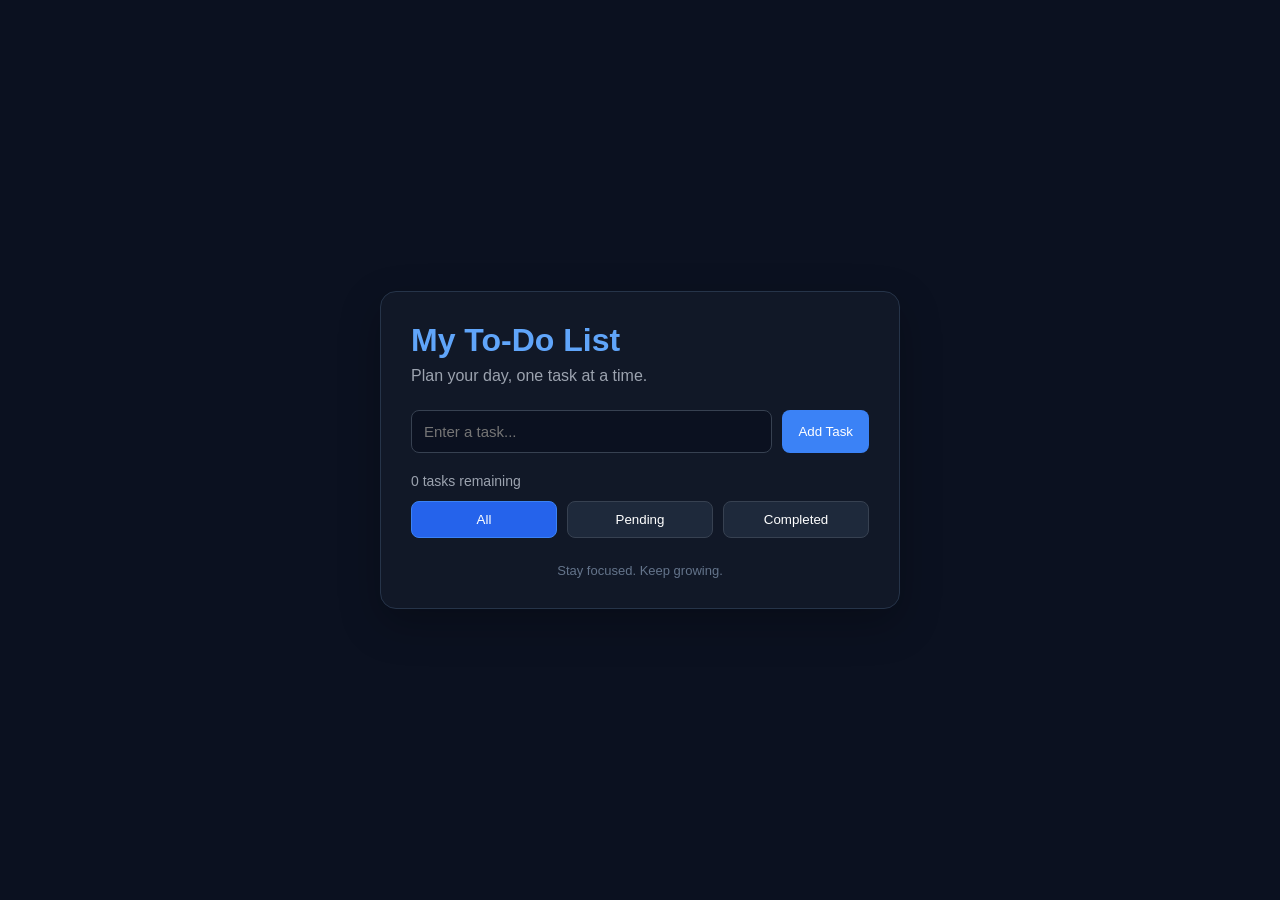
<file: todoApp/index.html>
<!DOCTYPE html>
<html lang="en">
<head>
    <meta charset="UTF-8">
    <meta name="viewport" content="width=device-width, initial-scale=1.0">
    <title>My To-Do List</title>
    <link rel="stylesheet" href="style.css">
    <script src="script.js" defer></script>
</head>
<body>
    <main class="todo-container">
        <h1>My To-Do List</h1>
        <p class="subtitle">Plan your day, one task at a time.</p>

        <form id="todo-form">
            <input
                type="text"
                id="todo-input"
                placeholder="Enter a task..."
                autocomplete="off"
                aria-label="New task"
            >
            <button type="submit">Add Task</button>
        </form>

        <p id="task-count">0 tasks remaining</p>
        
<div class="filters">
    <button type="button" class="filter-btn active" data-filter="all">All</button>
    <button type="button" class="filter-btn" data-filter="pending">Pending</button>
    <button type="button" class="filter-btn" data-filter="completed">Completed</button>
</div>


        <ul id="todo-list"></ul>

        <p class="footer">Stay focused. Keep growing.</p>
    </main>
</body>
</html>
</file>
<file: todoApp/style.css>
* {
    margin: 0;
    padding: 0;
    box-sizing: border-box;
}

body {
    min-height: 100vh;
    font-family: Arial, sans-serif;
    background: #0b1120;
    color: #e5e7eb;
    display: flex;
    justify-content: center;
    align-items: center;
    padding: 20px;
}

.todo-container {
    width: 100%;
    max-width: 520px;
    background: #111827;
    border: 1px solid #263449;
    padding: 30px;
    border-radius: 16px;
    box-shadow: 0 15px 40px #00000040;
}

h1 {
    color: #60a5fa;
    margin-bottom: 8px;
}

.subtitle {
    color: #9ca3af;
    margin-bottom: 25px;
}

#todo-form {
    display: flex;
    gap: 10px;
}

#todo-input {
    flex: 1;
    min-width: 0;
    padding: 12px;
    border: 1px solid #374151;
    border-radius: 8px;
    background: #0b1120;
    color: white;
    font-size: 15px;
}

button {
    padding: 12px 16px;
    background: #3b82f6;
    color: white;
    border: none;
    border-radius: 8px;
    cursor: pointer;
}

button:hover {
    background: #2563eb;
}

#task-count {
    color: #9ca3af;
    font-size: 14px;
    margin: 20px 0 12px;
}

#todo-list {
    list-style: none;
}

.todo-item {
    display: flex;
    align-items: center;
    gap: 10px;
    background: #1e293b;
    padding: 12px;
    border-radius: 8px;
    margin-bottom: 10px;
}

.todo-item input {
    accent-color: #3b82f6;
    width: 17px;
    height: 17px;
}

.todo-text {
    flex: 1;
    overflow-wrap: anywhere;
}

.todo-item.completed .todo-text {
    text-decoration: line-through;
    color: #9ca3af;
}

.delete-btn {
    background: #dc2626;
    padding: 8px 10px;
}

.delete-btn:hover {
    background: #b91c1c;
}

.footer {
    text-align: center;
    color: #64748b;
    font-size: 13px;
    margin-top: 25px;
}

@media (max-width: 420px) {
    .todo-container {
        padding: 20px;
    }

    #todo-form {
        flex-direction: column;
    }
}

.edit-btn {
    background: #256d5a;
    padding: 8px 10px;
}

.edit-btn:hover {
    background: #16805f;
}

.filters {
    display: flex;
    gap: 10px;
    margin-bottom: 18px;
}

.filter-btn {
    flex: 1;
    padding: 10px;
    background: #1e293b;
    border: 1px solid #374151;
}

.filter-btn.active {
    background: #2563eb;
    border-color: #3b82f6;
}

@media (max-width: 360px) {
    .filters {
        gap: 5px;
    }

    .filter-btn {
        padding: 8px 5px;
        font-size: 12px;
    }
}
</file>
